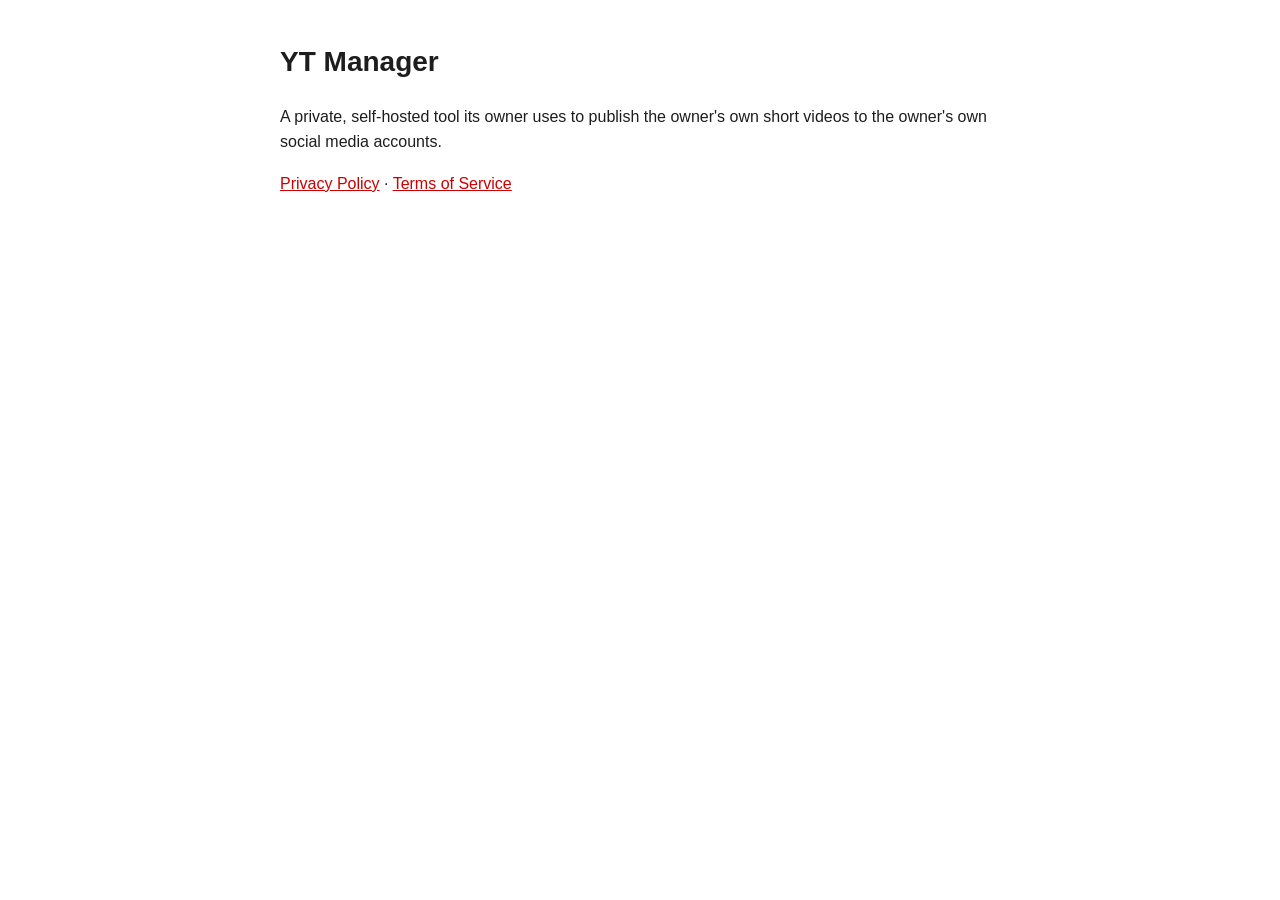
<file: index.html>
<!doctype html><html lang="en"><head><meta charset="utf-8"><meta name="viewport" content="width=device-width,initial-scale=1"><title>YT Manager</title><link rel="stylesheet" href="style.css"></head><body>
<h1>YT Manager</h1><p>A private, self-hosted tool its owner uses to publish the owner's own short videos to the owner's own social media accounts.</p>
<p><a href="privacy.html">Privacy Policy</a> · <a href="terms.html">Terms of Service</a></p></body></html>
</file>
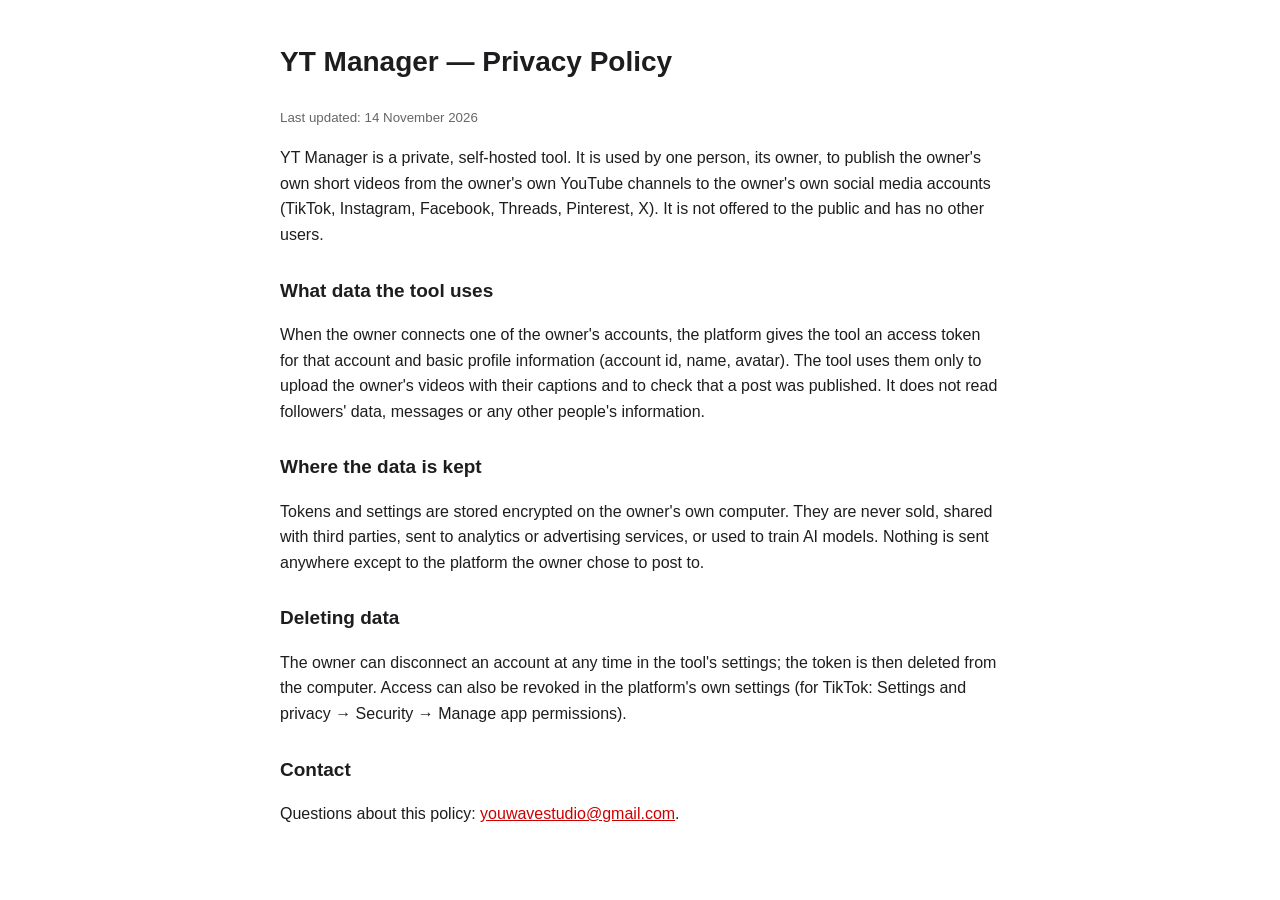
<file: privacy.html>
<!doctype html><html lang="en"><head><meta charset="utf-8"><meta name="viewport" content="width=device-width,initial-scale=1"><title>YT Manager — Privacy Policy</title><link rel="stylesheet" href="style.css"></head><body>
<h1>YT Manager — Privacy Policy</h1><small>Last updated: 14 November 2026</small>
<p>YT Manager is a private, self-hosted tool. It is used by one person, its owner, to publish the owner's own short videos from the owner's own YouTube channels to the owner's own social media accounts (TikTok, Instagram, Facebook, Threads, Pinterest, X). It is not offered to the public and has no other users.</p>
<h2>What data the tool uses</h2>
<p>When the owner connects one of the owner's accounts, the platform gives the tool an access token for that account and basic profile information (account id, name, avatar). The tool uses them only to upload the owner's videos with their captions and to check that a post was published. It does not read followers' data, messages or any other people's information.</p>
<h2>Where the data is kept</h2>
<p>Tokens and settings are stored encrypted on the owner's own computer. They are never sold, shared with third parties, sent to analytics or advertising services, or used to train AI models. Nothing is sent anywhere except to the platform the owner chose to post to.</p>
<h2>Deleting data</h2>
<p>The owner can disconnect an account at any time in the tool's settings; the token is then deleted from the computer. Access can also be revoked in the platform's own settings (for TikTok: Settings and privacy → Security → Manage app permissions).</p>
<h2>Contact</h2>
<p>Questions about this policy: <a href="mailto:youwavestudio@gmail.com">youwavestudio@gmail.com</a>.</p>
</body></html>
</file>
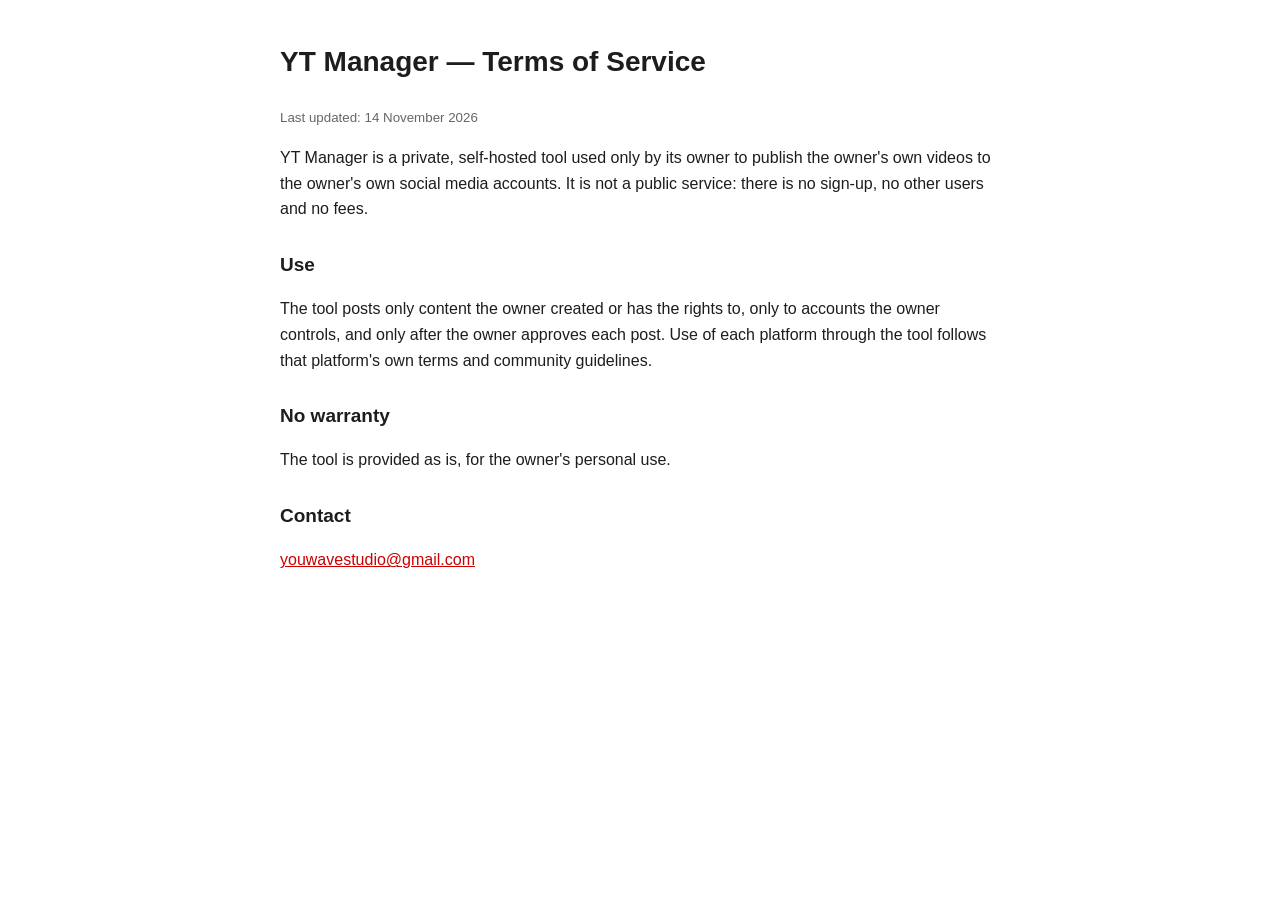
<file: terms.html>
<!doctype html><html lang="en"><head><meta charset="utf-8"><meta name="viewport" content="width=device-width,initial-scale=1"><title>YT Manager — Terms of Service</title><link rel="stylesheet" href="style.css"></head><body>
<h1>YT Manager — Terms of Service</h1><small>Last updated: 14 November 2026</small>
<p>YT Manager is a private, self-hosted tool used only by its owner to publish the owner's own videos to the owner's own social media accounts. It is not a public service: there is no sign-up, no other users and no fees.</p>
<h2>Use</h2>
<p>The tool posts only content the owner created or has the rights to, only to accounts the owner controls, and only after the owner approves each post. Use of each platform through the tool follows that platform's own terms and community guidelines.</p>
<h2>No warranty</h2>
<p>The tool is provided as is, for the owner's personal use.</p>
<h2>Contact</h2>
<p><a href="mailto:youwavestudio@gmail.com">youwavestudio@gmail.com</a></p>
</body></html>
</file>
<file: style.css>
body{font:16px/1.6 -apple-system,Segoe UI,Roboto,sans-serif;max-width:720px;margin:40px auto;padding:0 16px;color:#1d1d1f;background:#fff}
h1{font-size:28px}h2{font-size:19px;margin-top:28px}a{color:#c00}small{color:#666}
</file>
